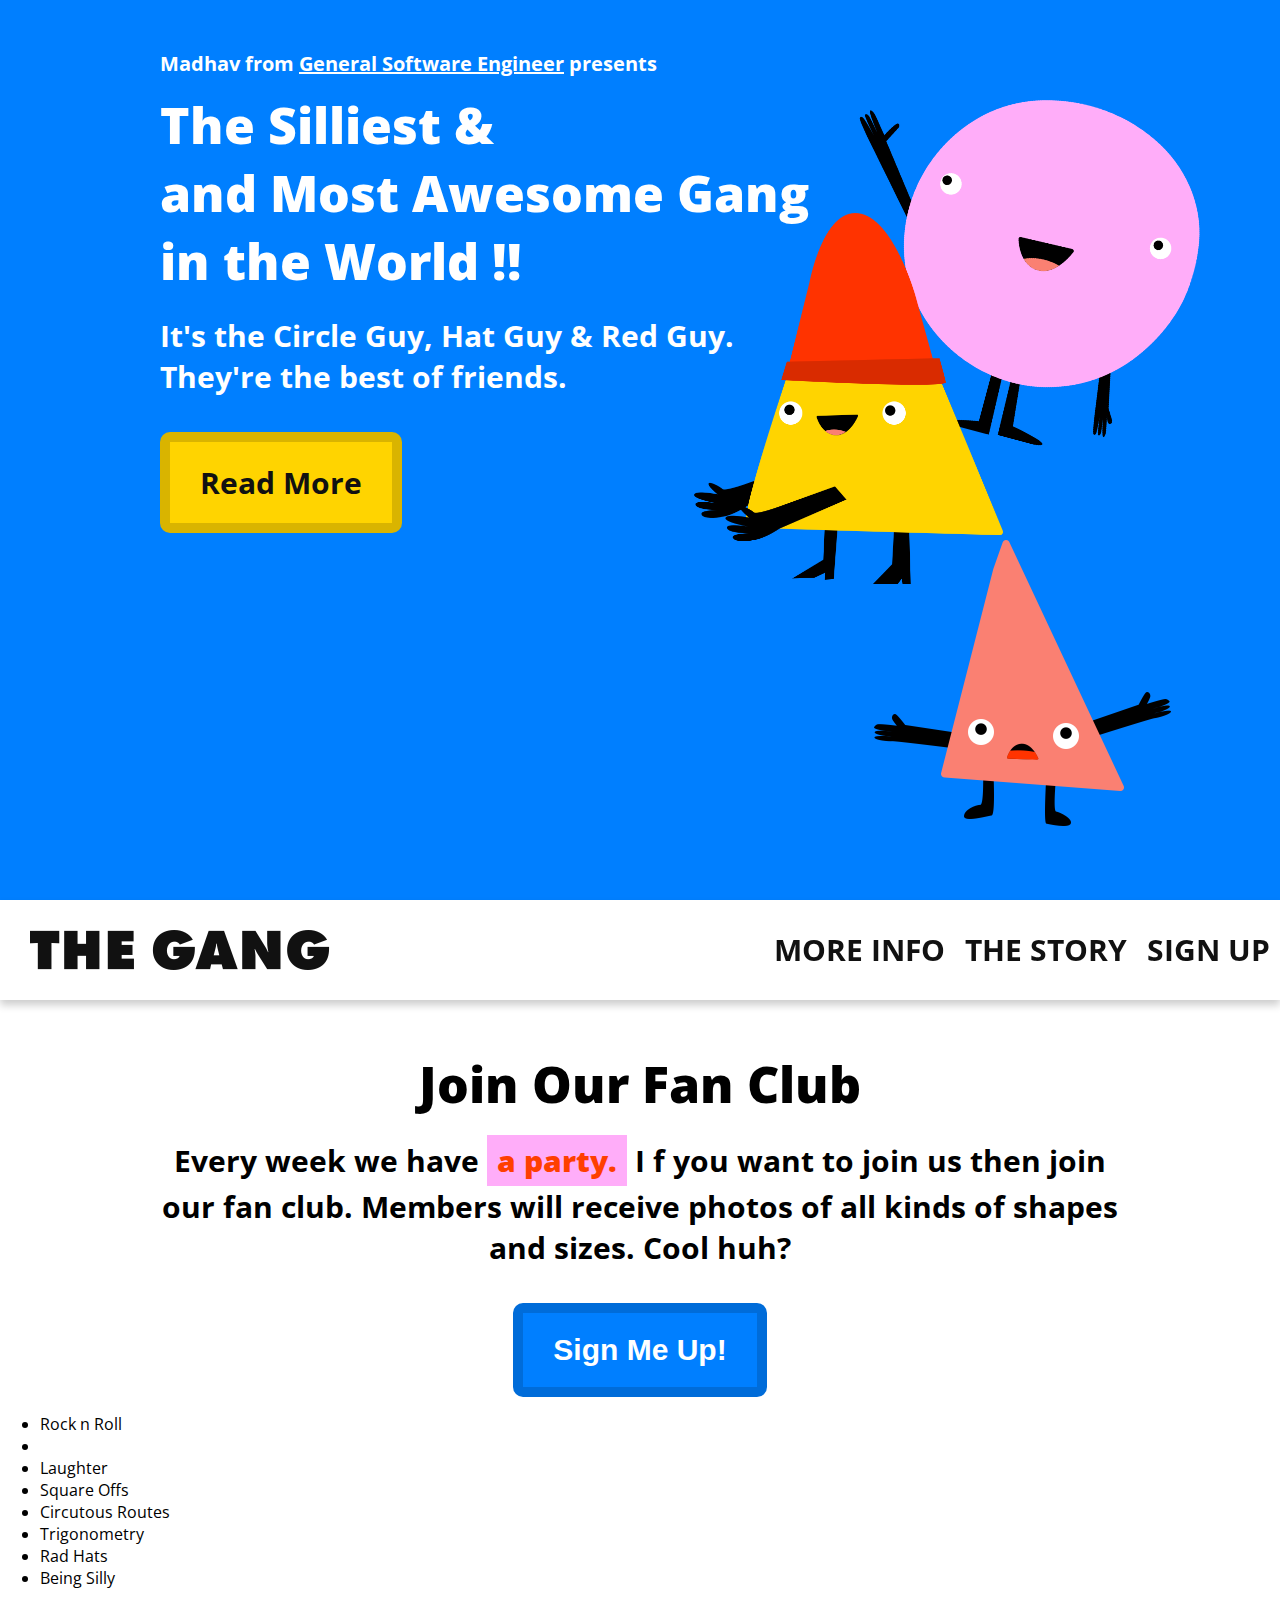
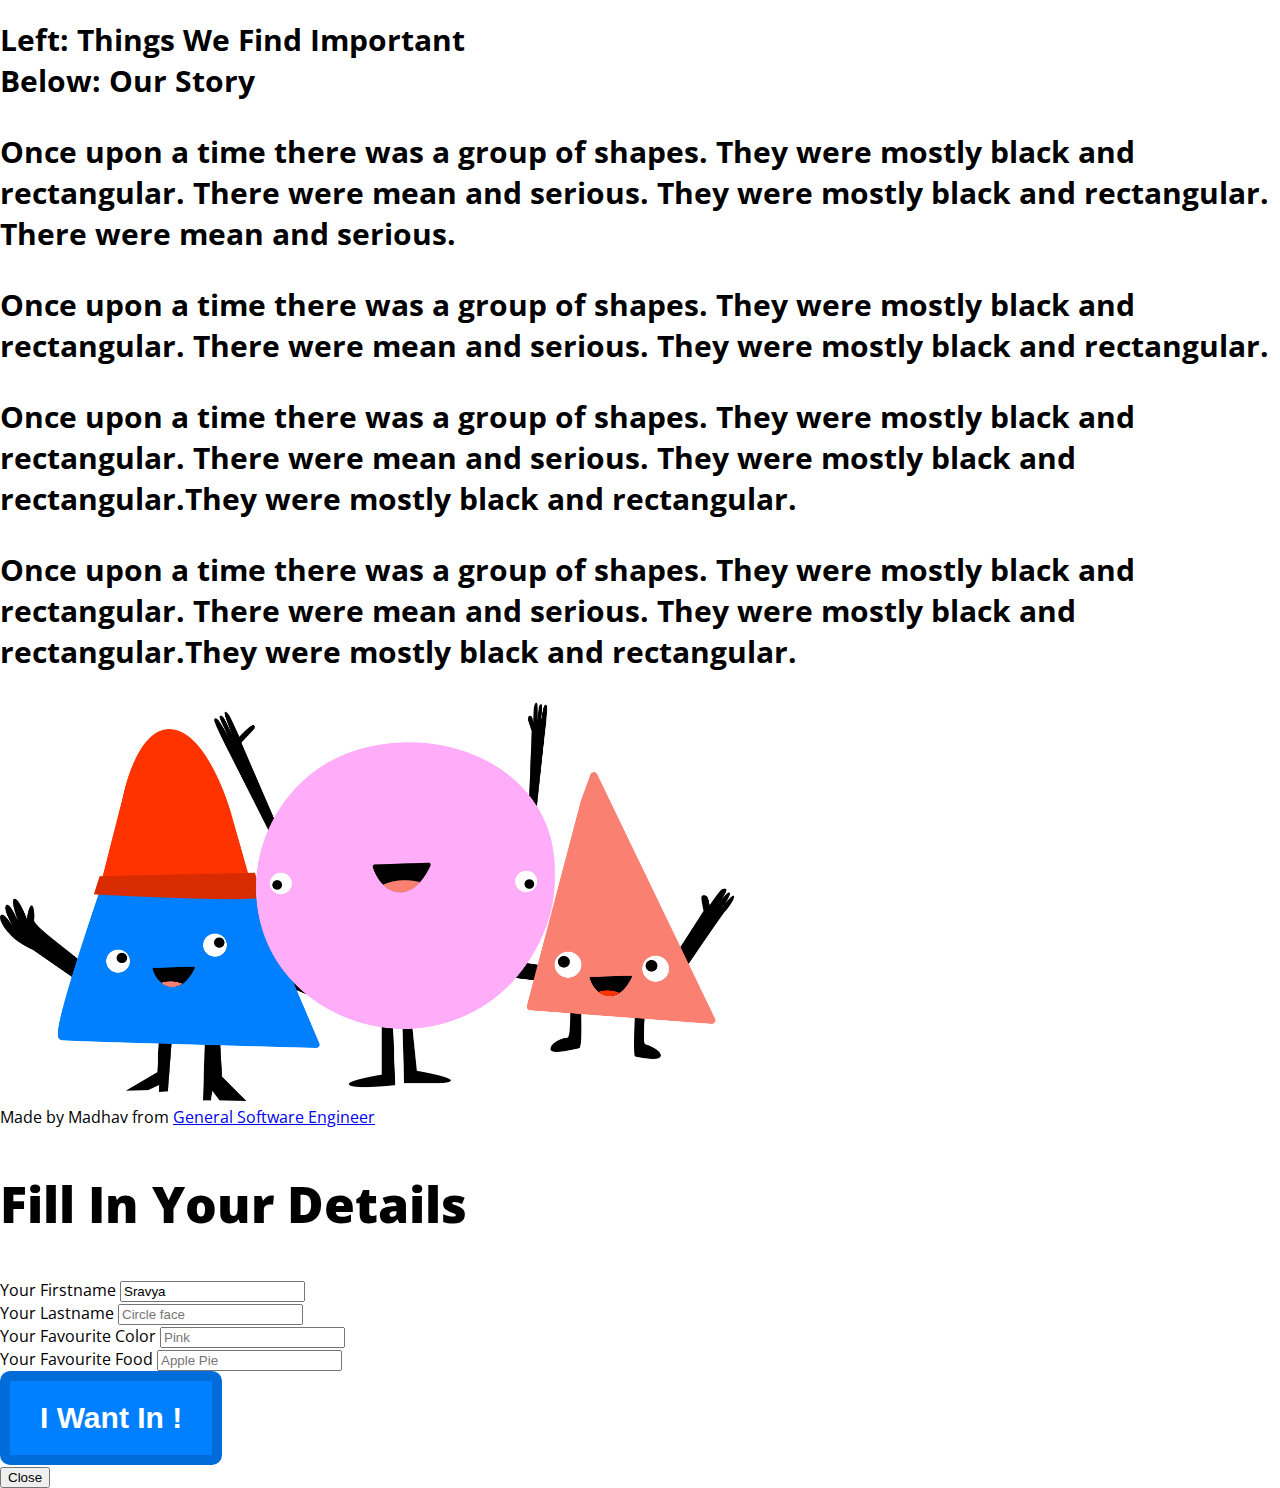
<file: index.html>
<!DOCTYPE html>
<html lang="en">
<head>
    <meta charset="UTF-8">
    <meta http-equiv="X-UA-Compatible" content="IE=edge">
    <meta name="viewport" content="width=device-width, initial-scale=1.0">
    <title>The Gang</title>
    <link rel="stylesheet" href="style.css">
</head>
<body>

    <!--  Hero Banner starts here -->
    <div class="hero-banner">
        <div class="wrapper">
            <h4>Madhav from <a href="https://www.generalsoftwareengineer.com">General Software Engineer</a> presents</h4>
       <h1> The Silliest &amp; <br/> and Most Awesome Gang <br/> in the World !! </h1>
       <h3>It's the Circle Guy, Hat Guy &amp; Red Guy.<br/>
           They're the best of friends.</h3>
           <!-- <button class="cta alt">Read More</button> -->
           <a href="#more-info" class="cta alt">Read More</a>
        </div>

        <div class="character1"></div>
        <div class="character2"></div>
        <div class="character3"></div>
    </div>

    <!--  Hero Banner ends here -->

    <div id="more-info"></div>
    <!--  Navigation bar starts here -->
    <nav>
<a href="#" class="logo">The Gang</a>
<ul><li> <a href="#">Sign Up</a></li>
    <li><a href="#story">The Story</a></li>
    <li><a href="#more-info">More Info</a>
</li></ul>
    </nav>


    <!--  Navigation bar ends here -->

<!-- More-Info starts here -->
    <div class="more-info" id="more-info">
        <div class="wrapper">
            <h2>Join Our Fan Club</h2>
            <p>Every week we have <span class="highlight"> a party.</span> I f you want to join us then join our fan club.
                Members will receive photos of all kinds of shapes and sizes. Cool huh?</p>
            <button class="cta" >Sign Me Up!</button>
        </div>     
    </div>
<!-- More-Info ends here -->   


    <div class="sep"></div>
    <div class="story" id="story">
        <div class="nb-list">
            <ul>
                <li class="blue">Rock n Roll</li>
                <li class="gray"> &nbsp;</li>
                <li class="yellow dragging">Laughter</li>  
                <li class="red">Square Offs</li>           
                <li class="pink">Circutous Routes</li>           
                <li class="salmon">Trigonometry</li>
                <li class="blue">Rad Hats</li>             
                <li class="yellow">Being Silly</li>                                 
            </ul>
        </div>
        <h3>Left: Things We Find Important <br/> Below: Our Story</h3>
        <p> Once upon a time there was a group of shapes. They were mostly black and rectangular. There were mean and serious.
            They were mostly black and rectangular. There were mean and serious. </p>
        <p>Once upon a time there was a group of shapes. They were mostly black and rectangular. There were mean and serious.
                They were mostly black and rectangular.</p>
        <p>Once upon a time there was a group of shapes. They were mostly black and rectangular. There were mean and serious.
                They were mostly black and rectangular.They were mostly black and rectangular. </p>
        <p>Once upon a time there was a group of shapes. They were mostly black and rectangular. There were mean and serious.
                    They were mostly black and rectangular.They were mostly black and rectangular. </p>

    </div>
    <div class="sep"></div>
    <img src="img/the-gang.png" width="735" height="399" alt="The Gang">
    <footer>
        Made by Madhav from <a href="https://www.generalsoftwareengineer.com">General Software Engineer</a>
    </footer>

    <div class="popup">
        <div class="blanket"></div>
        <div class="content">
            <h2>Fill In Your Details</h2>
            <form action="">
                <div class="item">
                    <label>Your Firstname</label>
                    <input type="text" placeholder="Awesome face" value="Sravya">
                </div>
             
                <div class="item">
                    <label>Your Lastname</label>
                    <input type="text" placeholder="Circle face" >
                </div>

                <div class="item">
                    <label>Your Favourite Color</label>
                    <input type="text" placeholder="Pink">
                </div>

                <div class="item">
                    <label>Your Favourite Food</label>
                    <input type="text" placeholder="Apple Pie">
                </div>
                 <button class="cta">I Want In !</button>
            </form>
        </div>
        <button class="close">Close</button>
    </div>
</body>
</html>
</file>
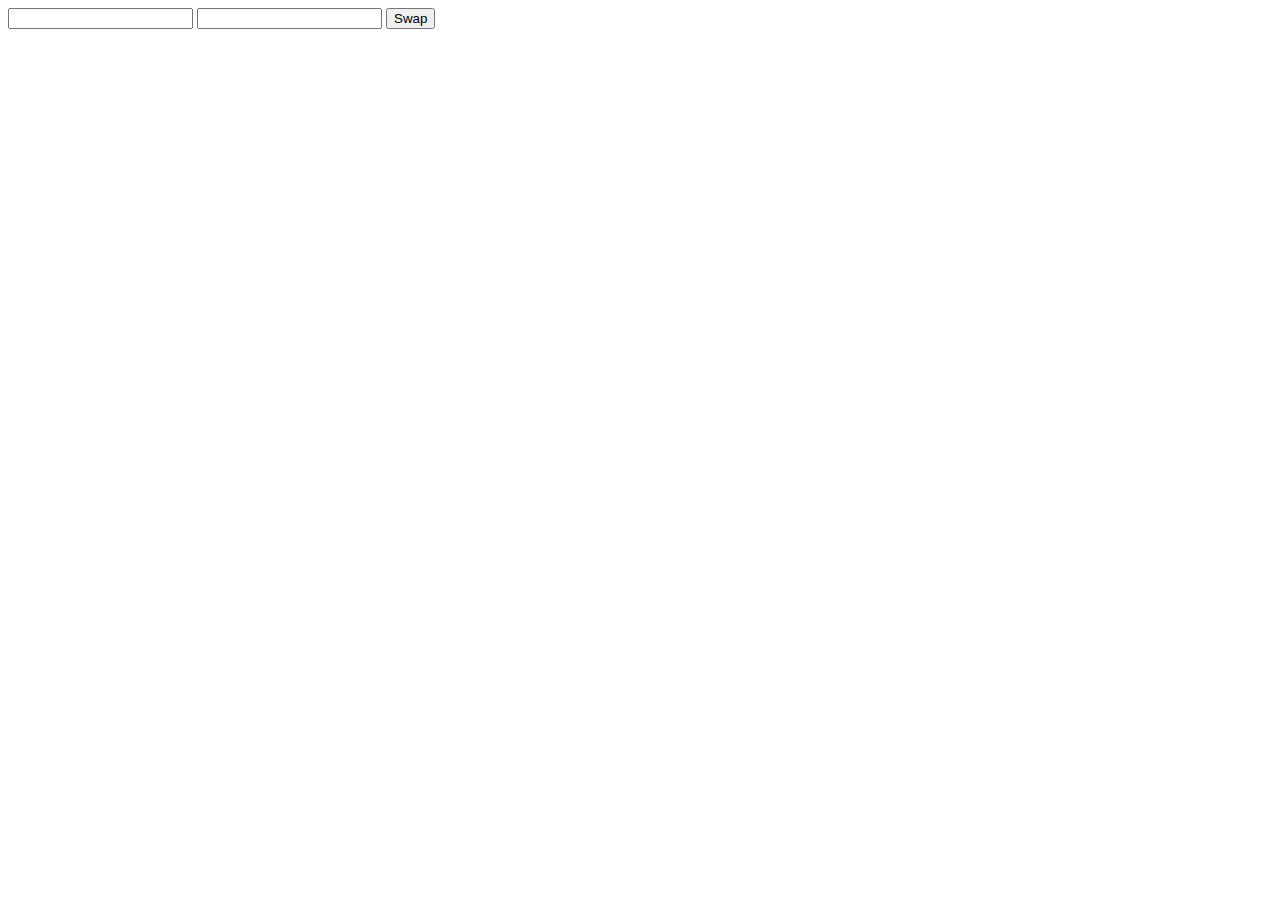
<file: rough_work.html>
<!DOCTYPE html>
<html lang="en">
<head>
    <meta charset="UTF-8">
    <meta http-equiv="X-UA-Compatible" content="IE=edge">
    <meta name="viewport" content="width=device-width, initial-scale=1.0">
    <title>Document</title>
</head>
<!-- <body>
    <button style="width: 500px; height: 300px"  onclick="f1();">Click</button>
</body>
<script>
    function f1(){
        //window.alert("Hello");
      var yn=  window.confirm("Do you want to print ?");
      if(yn){
          window.print();
      } else {

      }
    }


    setInterval(function () { console.log("Interval message")}, 3000);
</script> -->

<!-- <script>
    var arr=[10,20,30,40,50]
    var narr=['a','b','c']
    arr.splice(3,0,narr)
    alert(arr)
    </script> -->
    
    <!-- <script>
        function fun1(){
            let val1 = document.getElementById("t1").value;
            let val2 = document.getElementById("t2").value;
            document.getElementById("t1").value = val2;
            document.getElementById("t2").value = val1;

        }
    </script> -->

    <script>
        function fun1(x,...y){
        var rv=y.reduce((x,y)=>x+y+10)
        alert(rv)
        }
        fun1(10,20);
        fun1(1,2,3,4,5,6,7,8,9);
        </script>
<body>
<!-- <input type="button" value="Click" onclick="rv()" />
<input type="button" value="Click" onclick="fun1()" /> -->

<input type="text" value="" id="t1" />
<input type="text" value="" id="t2" />
<input type="button" value="Swap" onclick="fun1()" />
</body>
</html>
</file>
<file: style.css>
@import url('https://fonts.googleapis.com/css2?family=Open+Sans:wght@400;700;800&display=swap');

body, html {
    /* background-color: yellow; */
    font-family: 'Open Sans', sans-serif;
    padding: 0;
    margin: 0;
}

h1 {
    font-weight: 800;
    font-size: 50px;
}


h3 {
    font-weight: bold;
    font-size: 30px;
}

h4 {
    font-weight: bold;
    font-size:20px;
}

.hero-banner {
    background-color: #007FFF;
    min-height:100vh;
    padding: 50px 20px;
    box-sizing: border-box;
    position: relative;
    overflow: hidden;
}


.hero-banner h1 {
    color:white;
    margin: 14px 0 20px;
}

.hero-banner h3 {
    color:white;
    margin:0 0 35px;
   }

.hero-banner h4,
.hero-banner h4 a {
    color:white;
    margin: 0;
}



.wrapper {
  width: 960px;
  margin: 0 auto;
}

.character1 {
    background: url(img/character1.png) no-repeat 0 0;
    background-size: 100%;
    width: 363px;
    height: 344px;
    position: absolute;
    top: 10%;
    right: 7%;
    transform: rotate(15deg);
}

.character2 {
    background: url(img/character2.png) no-repeat 0 0;
    background-size: 100%;
    width: 309px;
    height: 371px;
    position: absolute;
    top: 213px;
    right: 277px;
}

.character3 {
    background: url(img/character3.png) no-repeat 0 0;
    background-size: 100%;
    width: 297px;
    height: 286px;
    position: absolute;
    bottom: 74px;
    right: 109px;
}



a.cta, button.cta {
    font-size: 30px;
    font-weight: bold;
    color: white;
    background: #007FFF;
    display: inline-block;
    border: 10px solid rgba(0,127,255,0.15);
    border-color: rgba(0,0,0,0.15);
    padding: 20px 30px;
    border-radius: 10px;
    text-decoration: none;

}

a.cta.alt, button.cta.alt {
   background-color: #FFD400;
   color: #111111;
   border-color: rgba(0,0,0,0.15);
}

/* <div class="hero-banner">
<div class="wrapper">
    <h4>Madhav from <a href="https://www.generalsoftwareengineer.com">General Software Engineer</a> presents</h4>
<h1> The Silliest &amp; <br/> and Most Awesome Gang <br/> in the World !! </h1>
<h3>It's the Circle Guy, Hat Guy &amp; Red Guy.<br/>
   They're the best of friends.</h3>
   <!-- <button class="cta alt">Read More</button> -->
   <a href="#more-info" class="cta alt">Read More</a>
</div>

<div class="character1"></div>
<div class="character2"></div>
<div class="character3"></div>
</div> */


nav {
    height: 100px;
    background-color: white;
    box-shadow: 0 5px 8px rgba(0,0,0,.2);
    position: sticky;
    top: 0px;
}

nav .logo {
    display: block;
    width: 300px;
    height: 40px;
    position:absolute; top: 50%; left: 0px;
    margin-top: -20px;
    margin-left: 30px;
    background: url(img/logo.png) no-repeat 0 0;
    background-size: 100%;
    /* to make overlapping text disappear hack. */
    overflow: hidden;
    text-indent: -999px;
}

nav ul{
    padding: 0;
    margin: 0;
}

nav ul li {
    padding: 0;
    margin: 0;
    display: block; 
    float: right;
}

nav ul li a {
    display: block;
    height: 100%;
    box-sizing: border-box;
    font-size: 30px;
    font-weight: bold;
    text-transform: uppercase;
    color: #111111;
    text-decoration: none;

    /*  to bring the items in middle  of height , 
    total nav height ( 100px ) - font size of anchor items (30px) / 2   => ( 100 - 30 ) / 2 => 35.
    Now this 35 can be made as padding or margin */
    padding: 35px 10px;
    line-height: 30px;

    

}
/* <nav>
<a href="#" class="logo">The Gang</a>
<ul><li> <a href="" class="#">Sign Up</a></li>
    <li><a href="" class="#story">The Story</a></li>
    <li><a href="" class="#more-info">More Info</a>
</li></ul>
    </nav> */



    p {
        font-weight: bold;
        font-size: 30px;
        margin: 30px 0;
    }

    h2 {
        font-weight: 800;
        font-size: 50px;
    }
    .more-info {
        text-align: center;
    }

    .more-info p {
        margin: 18px 0 35px;
    }

    .more-info h2 {
        margin: 50px 0 0;
    }

    .highlight {
        background-color: #FFADF9;
        color:#FF3F00;
        padding:5px 10px;
        line-height: 50px;
        display:inline;
        font-weight: 800;
    }


    /* <div class="more-info" id="more-info">
        <h2>Join Our Fan Club</h2>
        <p>Every week we have <span class="highlight"> a party.</span> I f you want to join us then join our fan club.
             Members will receive photos of all kinds of shapes and sizes. Cool huh?</p>
             <button class="cta">Sign Me Up!</button>
    </div>     */
</file>
